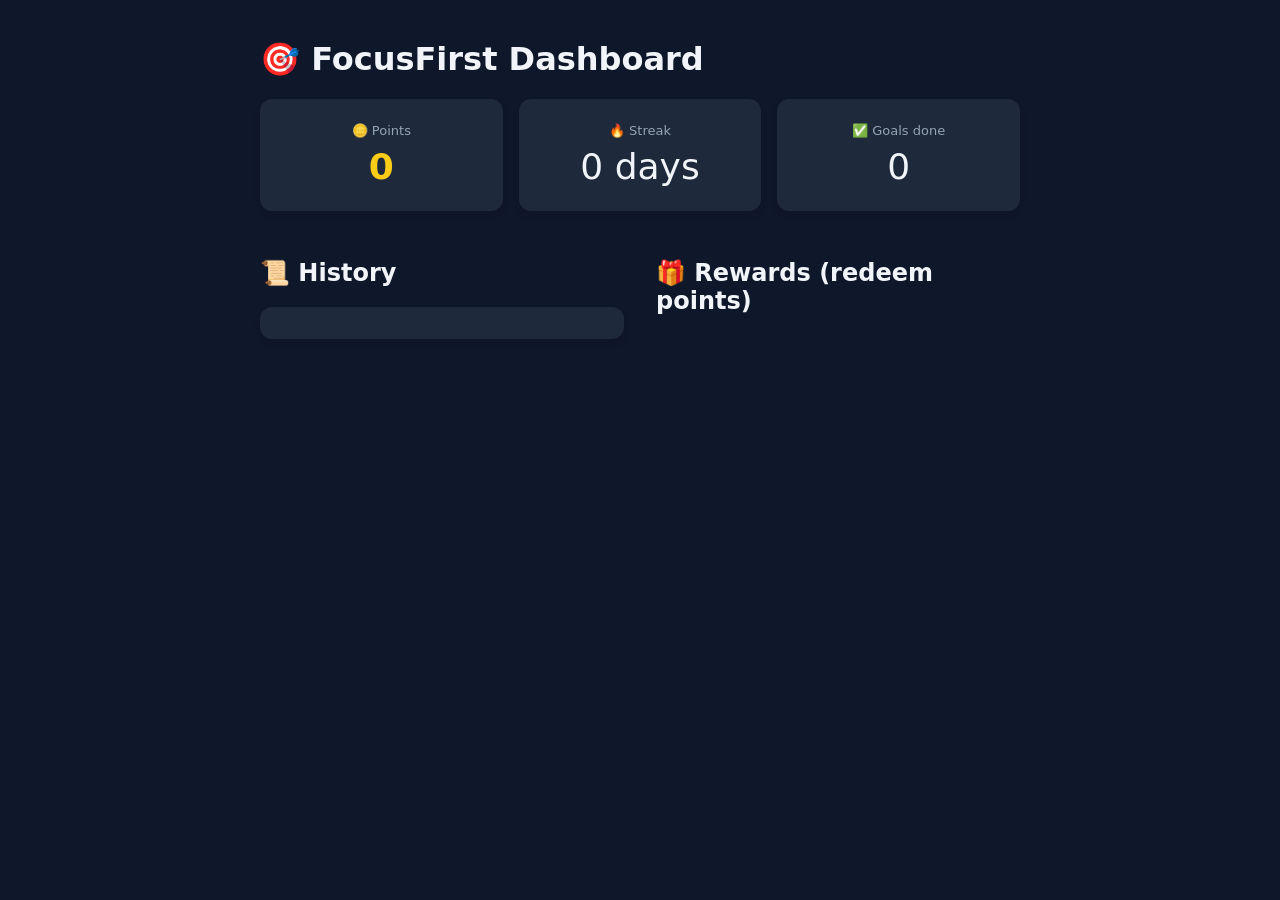
<file: FocusFirst/dashboard.html>
<!DOCTYPE html>
<html lang="en">
<head>
  <meta charset="UTF-8">
  <meta name="viewport" content="width=device-width, initial-scale=1.0">
  <title>FocusFirst Dashboard</title>
  <link rel="stylesheet" href="styles/main.css">
  <style>
    body {
      max-width: 800px;
      margin: 0 auto;
      padding: 40px 20px;
    }
    .stats-grid {
      display: grid;
      grid-template-columns: repeat(auto-fit, minmax(200px, 1fr));
      gap: 16px;
      margin-bottom: 32px;
    }
    .stat-card {
      text-align: center;
      padding: 24px;
    }
    .stat-value {
      font-size: 36px;
      margin-top: 8px;
    }
    .history-item {
      padding: 12px 0;
      border-bottom: 1px solid var(--card-bg);
    }
    .coupon-card {
      display: flex;
      justify-content: space-between;
      align-items: center;
      padding: 16px;
      margin-bottom: 12px;
      border-radius: 8px;
      background-color: var(--card-bg);
    }
  </style>
</head>
<body>

  <h1>🎯 FocusFirst Dashboard</h1>

  <div class="stats-grid">
    <div class="card stat-card">
      <div class="text-muted">🪙 Points</div>
      <div id="dash-points" class="stat-value text-gold">0</div>
    </div>
    <div class="card stat-card">
      <div class="text-muted">🔥 Streak</div>
      <div id="dash-streak" class="stat-value">0 days</div>
    </div>
    <div class="card stat-card">
      <div class="text-muted">✅ Goals done</div>
      <div id="dash-goals" class="stat-value">0</div>
    </div>
  </div>

  <div style="display: flex; gap: 32px; flex-wrap: wrap;">
    <!-- History Column -->
    <div style="flex: 1; min-width: 300px;">
      <h2>📜 History</h2>
      <div class="card" id="history-container">
        <!-- History items injected here -->
      </div>
    </div>

    <!-- Coupons Column -->
    <div style="flex: 1; min-width: 300px;">
      <h2>🎁 Rewards (redeem points)</h2>
      <div id="coupons-container">
        <!-- Coupons injected here -->
      </div>
    </div>
  </div>

  <script src="dashboard.js"></script>
</body>
</html>
</file>
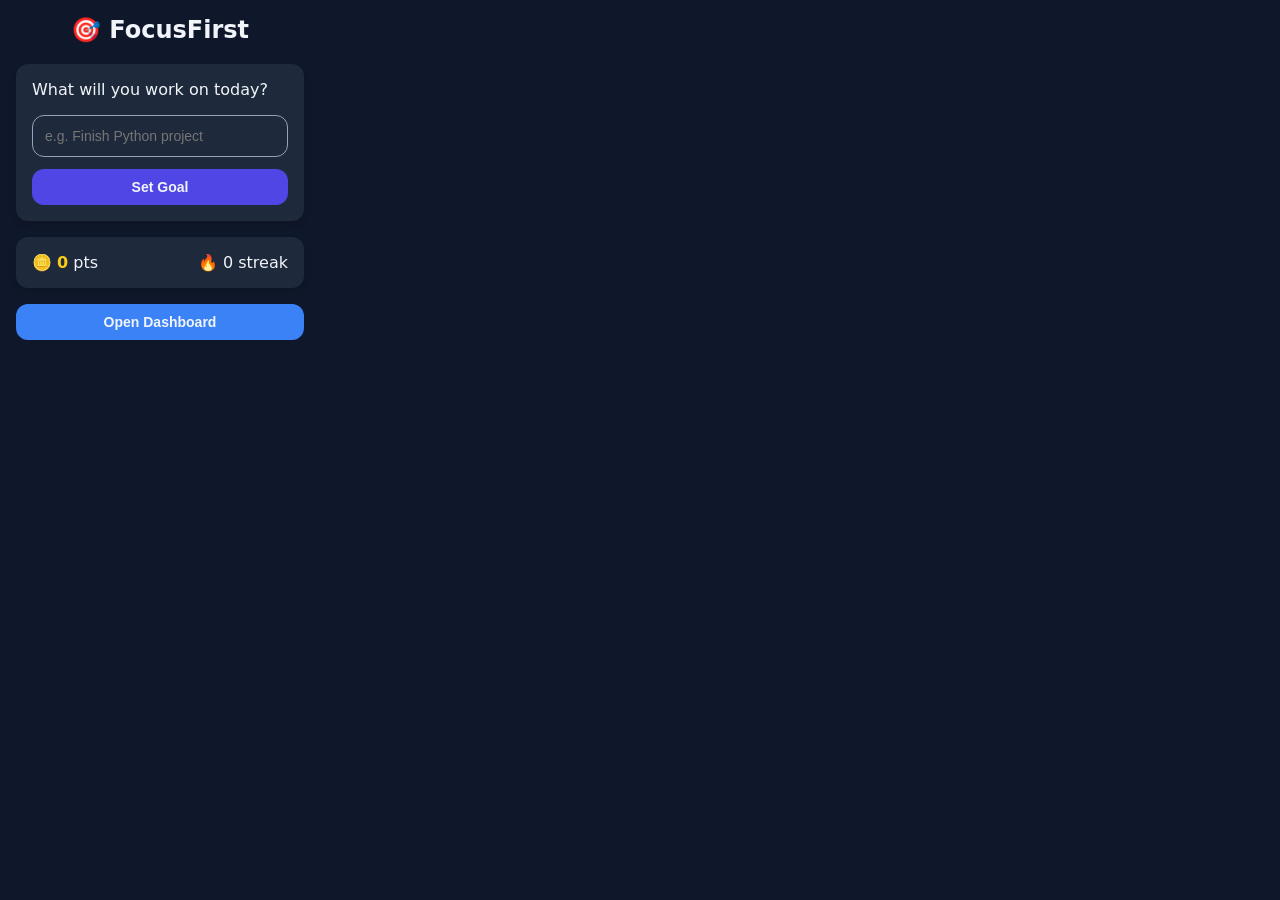
<file: FocusFirst/popup.html>
<!DOCTYPE html>
<html lang="en">
<head>
  <meta charset="UTF-8">
  <meta name="viewport" content="width=device-width, initial-scale=1.0">
  <title>FocusFirst Popup</title>
  <link rel="stylesheet" href="styles/main.css">
  <style>
    body { width: 320px; }
    .status-done { color: var(--success); }
    .status-not-done { color: var(--warning); }
  </style>
</head>
<body>
  <div class="text-center">
    <h2>🎯 FocusFirst</h2>
  </div>

  <div id="setup-section" class="card">
    <p>What will you work on today?</p>
    <input type="text" id="goal-input" placeholder="e.g. Finish Python project">
    <button id="btn-set-goal" class="btn-primary" style="width: 100%;">Set Goal</button>
  </div>

  <div id="status-section" class="card" style="display: none;">
    <p class="text-muted">Current goal:</p>
    <p id="current-goal-text" style="font-weight: bold; margin-bottom: 8px;"></p>
    <p>Status: <span id="current-goal-status"></span></p>
    <button id="btn-clear-goal" class="btn-ghost" style="width: 100%; margin-top: 8px;">Clear Goal</button>
  </div>

  <div class="card flex justify-between items-center">
    <div>
      🪙 <span id="points-display" class="text-gold">0</span> pts
    </div>
    <div>
      🔥 <span id="streak-display">0</span> streak
    </div>
  </div>

  <button id="btn-dashboard" class="btn-neutral" style="width: 100%;">Open Dashboard</button>

  <script src="popup.js"></script>
</body>
</html>
</file>
<file: FocusFirst/styles/main.css>
:root {
  --primary: #4F46E5;
  --primary-hover: #4338ca;
  --success: #22C55E;
  --success-hover: #16a34a;
  --neutral: #3B82F6;
  --neutral-hover: #2563eb;
  --warning: #EF4444;
  --bg: #0F172A;
  --card-bg: #1E293B;
  --text: #F1F5F9;
  --muted: #94A3B8;
  --accent: #FACC15;
}

body {
  font-family: system-ui, -apple-system, Segoe UI, Roboto, sans-serif;
  background-color: var(--bg);
  color: var(--text);
  margin: 0;
  padding: 16px;
  box-sizing: border-box;
}

h1, h2, h3, p {
  margin-top: 0;
}

/* Base button styles */
button {
  border: none;
  border-radius: 12px;
  padding: 10px 16px;
  font-size: 14px;
  font-weight: 600;
  cursor: pointer;
  transition: all 0.2s;
  color: var(--text);
}

button:hover {
  transform: scale(1.03);
}

button:disabled {
  opacity: 0.5;
  cursor: not-allowed;
  transform: none;
}

/* Button variants */
.btn-primary { background-color: var(--primary); }
.btn-primary:hover { background-color: var(--primary-hover); }

.btn-success { background-color: var(--success); }
.btn-success:hover { background-color: var(--success-hover); }

.btn-neutral { background-color: var(--neutral); }
.btn-neutral:hover { background-color: var(--neutral-hover); }

.btn-ghost {
  background: transparent;
  border: 1px solid var(--muted);
  color: var(--muted);
}
.btn-ghost:hover {
  background: rgba(255,255,255,0.05);
  color: var(--text);
}

/* Form inputs */
input[type="text"] {
  width: 100%;
  padding: 12px;
  border-radius: 12px;
  border: 1px solid var(--muted);
  background-color: var(--card-bg);
  color: var(--text);
  font-size: 14px;
  box-sizing: border-box;
  margin-bottom: 12px;
}
input[type="text"]:focus {
  outline: none;
  border-color: var(--primary);
}

/* Cards */
.card {
  background-color: var(--card-bg);
  border-radius: 12px;
  padding: 16px;
  box-shadow: 0 4px 6px rgba(0, 0, 0, 0.1);
  margin-bottom: 16px;
}

/* Typography utilities */
.text-gold { color: var(--accent); font-weight: bold; }
.text-muted { color: var(--muted); font-size: 13px; }
.text-center { text-align: center; }

/* Layout utilities */
.flex { display: flex; }
.justify-between { justify-content: space-between; }
.items-center { align-items: center; }
.gap-2 { gap: 8px; }
.gap-4 { gap: 16px; }

/* Animation */
.fade-in {
  animation: fadeIn 0.3s ease-in-out;
}

@keyframes fadeIn {
  from { opacity: 0; transform: translateY(10px); }
  to { opacity: 1; transform: translateY(0); }
}
</file>
